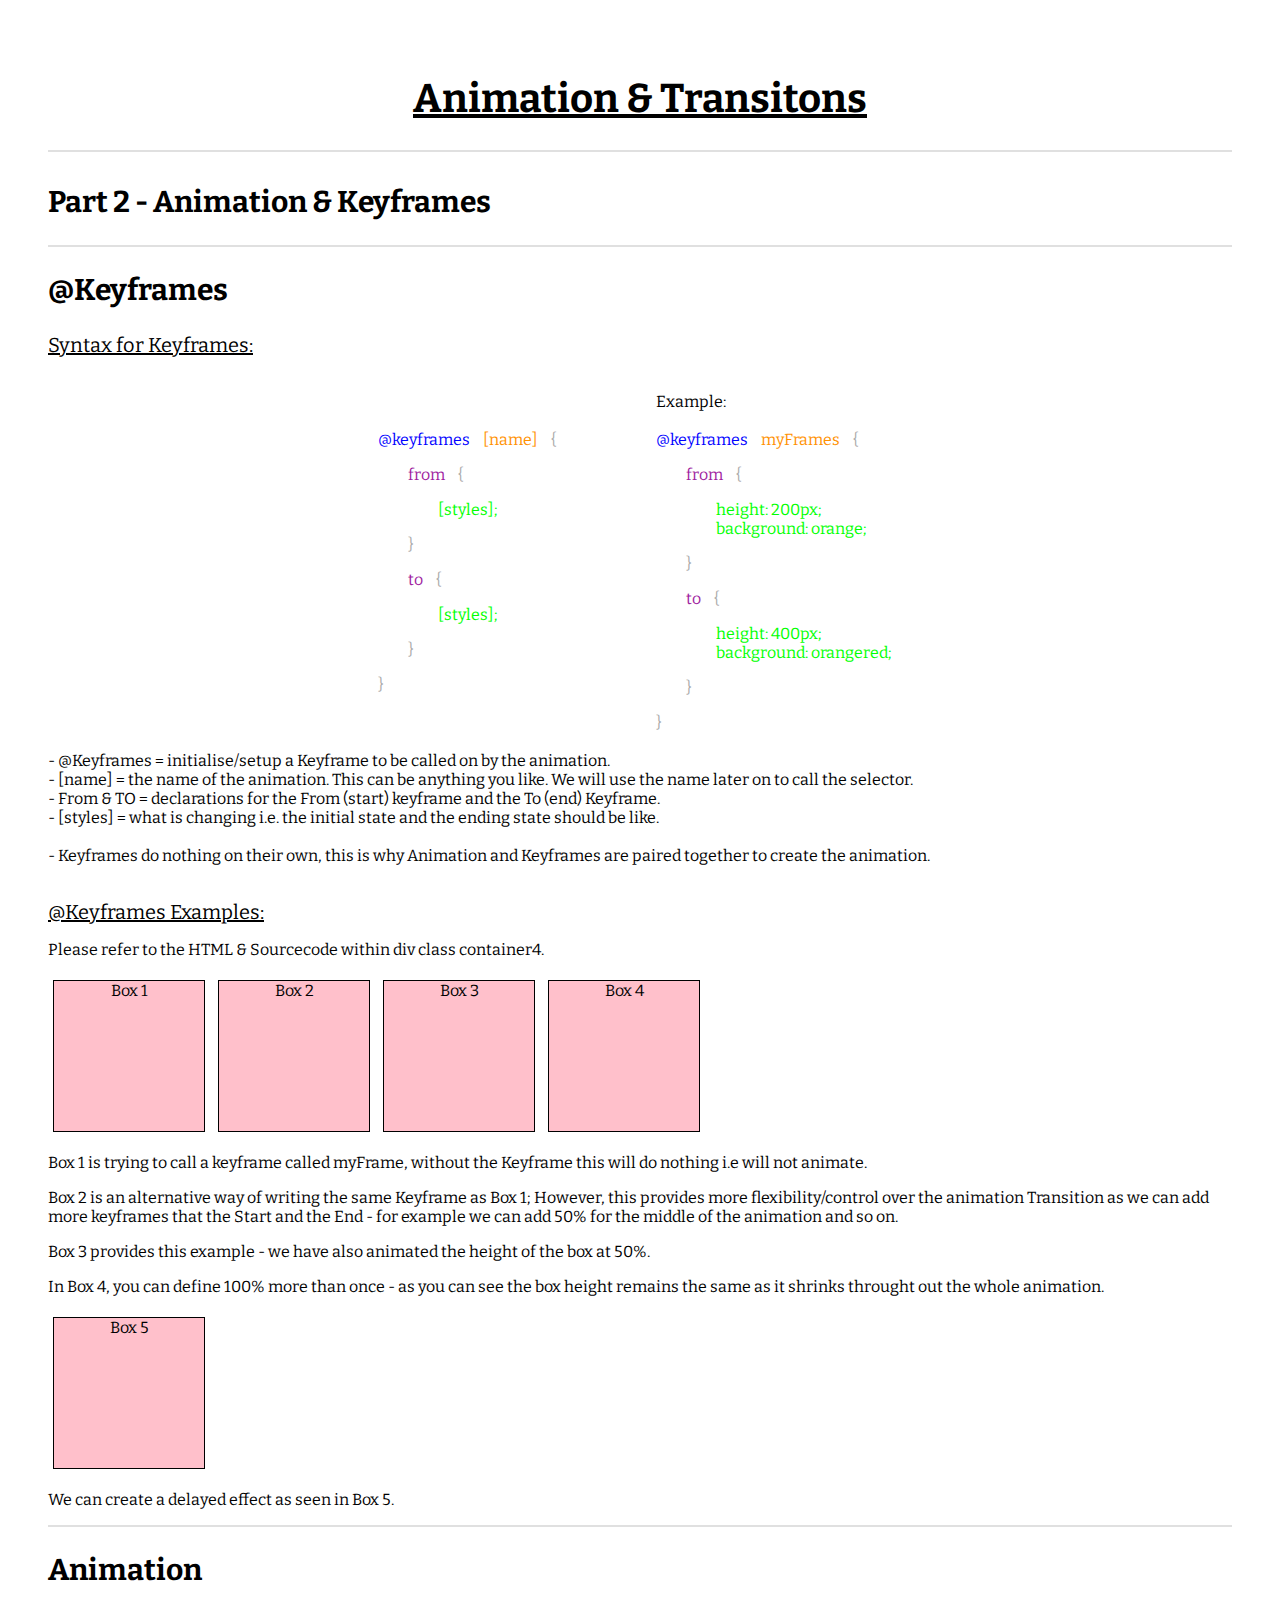
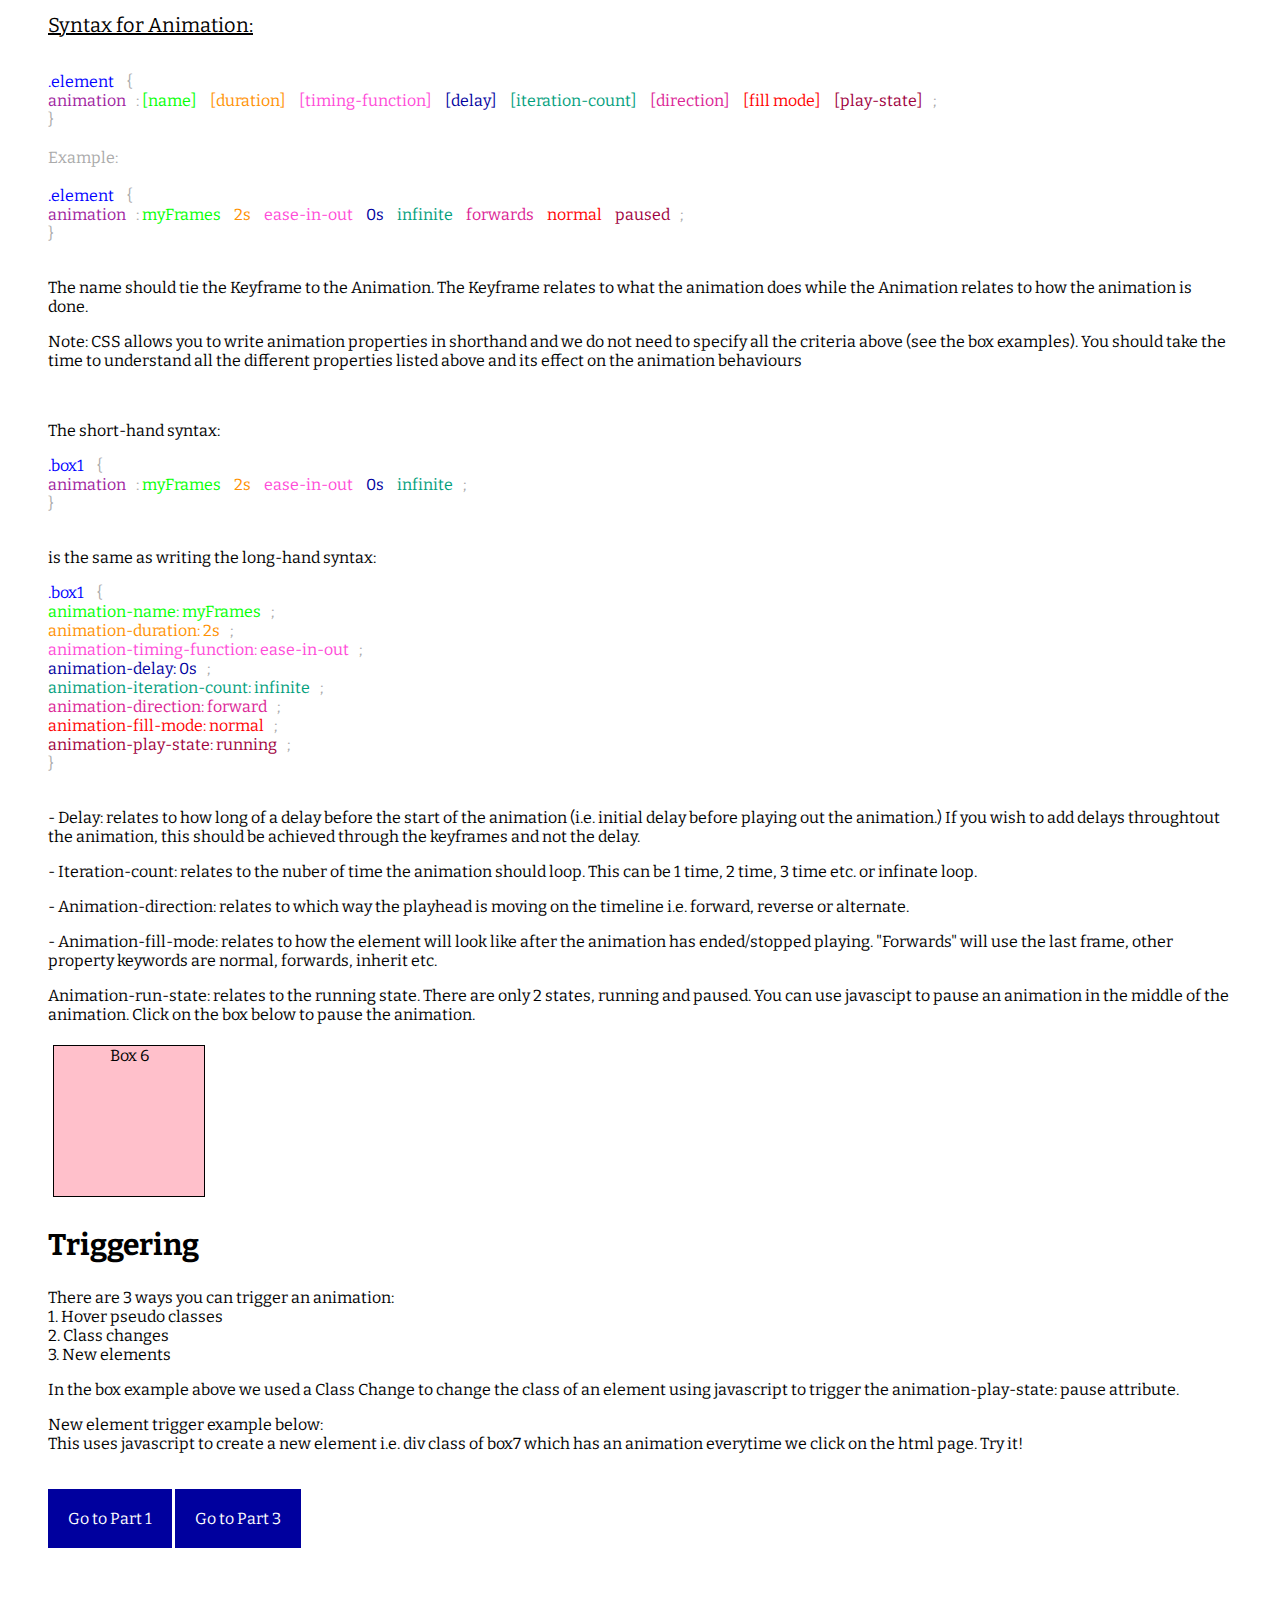
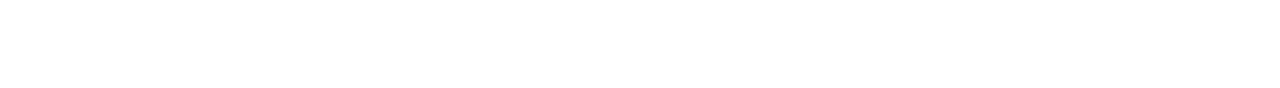
<file: CSS Animations and Keyframes/index.html>
<!DOCTYPE html>
<html lang="en">
    <head>
        <meta charset="UTF-8">
        <meta name="viewport" content="width=device-width, initial-scale=1.0">
        <meta http-equiv="X-UA-Compatible" content="ie=edge">
        <title>CSS Animation & Transitions - Part 2</title>
        <link href="https://fonts.googleapis.com/css?family=Bitter:400,400i,700" rel="stylesheet">
        <link rel="stylesheet" href="styles.css">

        <script src="jquery-3.3.1.min.js"></script>
        <script type="text/javascript">
            $(document).ready(function(){
                $(".box6").click(function(){
                    $(".box6").toggleClass("is-paused")
                })
            })
        </script>
        <script type="text/javascript">
            $('html').on("click", function(){
                $(this).find(".container5").append('<div class="box7">')
            })
        </script>
    </head>

    <body>
        <div class="container1">
            <div class="header">
                <h1><u>Animation & Transitons</u></h1>
                <hr>
            </div>
            <div class="Title">
                <h2>Part 2 - Animation & Keyframes</h2>
                <hr>
                <h2>@Keyframes</h2>
                <p><u>Syntax for Keyframes:</u></p> <br>
            </div>
        </div>

        <div class="container2">
            <div class="content1">
                <div class="syntax-colour">
                <br><br>
                    <span id="col-text1">@keyframes</span> <span id=col-text4>[name]</span> {</p>
                    <span id="col-text2" style="padding-left: 30px;">from</span> {</p>
                    <span id="col-text3" style="padding-left: 60px;">[styles];</span>
                    <p style="padding-left: 30px;">}</p>
                    <span id="col-text2" style="padding-left: 30px;">to</span> {</p>
                    <span id="col-text3" style="padding-left: 60px;">[styles];</span>
                    <p style="padding-left: 30px;">}</p>
                    } <br><br>
                </div>
            </div>
            <div class="content2">
                Example: <br><br>
                <div class="syntax-colour">
                    <span id="col-text1">@keyframes</span> <span id=col-text4>myFrames</span> {</p>
                    <span id="col-text2" style="padding-left: 30px;">from</span> {</p>
                    <span id="col-text3" style="padding-left: 60px;">height: 200px;</span> <br>
                    <span id="col-text3" style="padding-left: 60px;">background: orange;</span>
                    <p style="padding-left: 30px;">}</p>
                    <span id="col-text2" style="padding-left: 30px;">to</span> {</p>
                    <span id="col-text3" style="padding-left: 60px;">height: 400px;</span> <br>
                    <span id="col-text3" style="padding-left: 60px;">background: orangered;</span>
                    <p style="padding-left: 30px;">}</p>
                    } <br><br>
                </div>
            </div>
        </div>

        <div class="container3">
            <div class="content3">
                - @Keyframes = initialise/setup a Keyframe to be called on by the animation. <br>
                - [name] = the name of the animation. This can be anything you like. We will use the name later on to call the selector. <br>
                - From & TO = declarations for the From (start) keyframe and the To (end) Keyframe. <br>
                - [styles] = what is changing i.e. the initial state and the ending state should be like. <br><br>

                - Keyframes do nothing on their own, this is why Animation and Keyframes are paired together to create the animation. <br><br>
            </div>
        </div>

        <div class="container4">
            <p><u>@Keyframes Examples:</u></p>
            <p>Please refer to the HTML & Sourcecode within div class container4.</p>
            <div class="box1">Box 1</div>
            <div class="box2">Box 2</div>
            <div class="box3">Box 3</div>
            <div class="box4">Box 4</div>
            <p>Box 1 is trying to call a keyframe called myFrame, without the Keyframe this will do nothing i.e will not animate.</p>
            <p>Box 2 is an alternative way of writing the same Keyframe as Box 1; However, this provides more flexibility/control over the animation Transition as we can add more keyframes that the Start and the End - for example we can add 50% for the middle of the animation and so on.</p>
            <p>Box 3 provides this example - we have also animated the height of the box at 50%.</p>
            <p>In Box 4, you can define 100% more than once - as you can see the box height remains the same as it shrinks throught out the whole animation.</p>
            <div class="box5">Box 5</div>
            <p>We can create a delayed effect as seen in Box 5.</p>
            <hr>
        </div>

        <div class="container5">
            <h2>Animation</h2>
            <p><u>Syntax for Animation:</u></p> <br>

                <div class="syntax-colour">
                    <div class="syntax-colour">
                        <span id=col-text1>.element</span> { <br>
                        <span id=col-text2>animation</span>: <span id=col-text3>[name]</span> <span id=col-text4>[duration]</span> <span id=col-text5>[timing-function]</span> <span id=col-text6>[delay]</span> <span id=col-text7>[iteration-count]</span> <span id=col-text8>[direction]</span> <span id=col-text9>[fill mode]</span> <span id=col-text10>[play-state]</span>; <br>
                        } <br><br>
                    </div>
                </div>
                <div class="syntax-colour">
                    Example: <br><br>
                    <div class="syntax-colour">
                        <span id=col-text1>.element</span> { <br>
                        <span id=col-text2>animation</span>: <span id=col-text3>myFrames</span> <span id=col-text4>2s</span> <span id=col-text5>ease-in-out</span> <span id=col-text6>0s</span> <span id=col-text7>infinite</span> <span id=col-text8>forwards</span> <span id=col-text9>normal</span> <span id=col-text10>paused</span>; <br>
                        } <br><br>
                    </div>
                </div>

                <p>The name should tie the Keyframe to the Animation. The Keyframe relates to what the animation does while the Animation relates to how the animation is done.</p>
                <p>Note: CSS allows you to write animation properties in shorthand and we do not need to specify all the criteria above (see the box examples). You should take the time to understand all the different properties listed above and its effect on the animation behaviours</p> <br>
                <p>The short-hand syntax:</p>
                <div class="syntax-colour">
                    <span id=col-text1>.box1</span> { <br>
                    <span id=col-text2>animation</span>: <span id=col-text3>myFrames</span> <span id=col-text4>2s</span> <span id=col-text5>ease-in-out</span> <span id=col-text6>0s</span> <span id=col-text7>infinite</span>; <br>
                    } <br><br>
                </div>
                <p>is the same as writing the long-hand syntax:</p>
                <div class="syntax-colour">
                    <span id=col-text1>.box1</span> { <br>
                    <span id=col-text3>animation-name: myFrames</span>; <br> <span id=col-text4>animation-duration: 2s</span>; <br> <span id=col-text5>animation-timing-function: ease-in-out</span>; <br> <span id=col-text6>animation-delay: 0s</span>; <br> <span id=col-text7>animation-iteration-count: infinite</span>; <br> <span id=col-text8>animation-direction: forward</span>; <br> <span id=col-text9>animation-fill-mode: normal</span>; <br> <span id=col-text10>animation-play-state: running</span>; <br>
                    } <br><br>
                </div>

                <p>- Delay: relates to how long of a delay before the start of the animation (i.e. initial delay before playing out the animation.) If you wish to add delays throughtout the animation, this should be achieved through the keyframes and not the delay.</p>
                <p>- Iteration-count: relates to the nuber of time the animation should loop. This can be 1 time, 2 time, 3 time etc. or infinate loop.</p>
                <p>- Animation-direction: relates to which way the playhead is moving on the timeline i.e. forward, reverse or alternate.</p>
                <p>- Animation-fill-mode: relates to how the element will look like after the animation has ended/stopped playing. "Forwards" will use the last frame, other property keywords are normal, forwards, inherit etc.</p>
                <p>Animation-run-state: relates to the running state. There are only 2 states, running and paused. You can use javascipt to pause an animation in the middle of the animation. Click on the box below to pause the animation.</p>

                <div class="box6">Box 6</div>

                <h2>Triggering</h2>
                <p>There are 3 ways you can trigger an animation: <br>
                1. Hover pseudo classes <br>
                2. Class changes <br>
                3. New elements <br>
                </p>

                <p>In the box example above we used a Class Change to change the class of an element using javascript to trigger the animation-play-state: pause attribute.</p>

                <p class="newElementTrigger">New element trigger example below: <br>
                This uses javascript to create a new element i.e. div class of box7 which has an animation everytime we click on the html page. Try it!</p>
        </div>

        <a href="../CSS Transitions" class="button">Go to Part 1</a>
        <a href="../Using Animation in UX" class="button">Go to Part 3</a>
    </body>
</html>
</file>
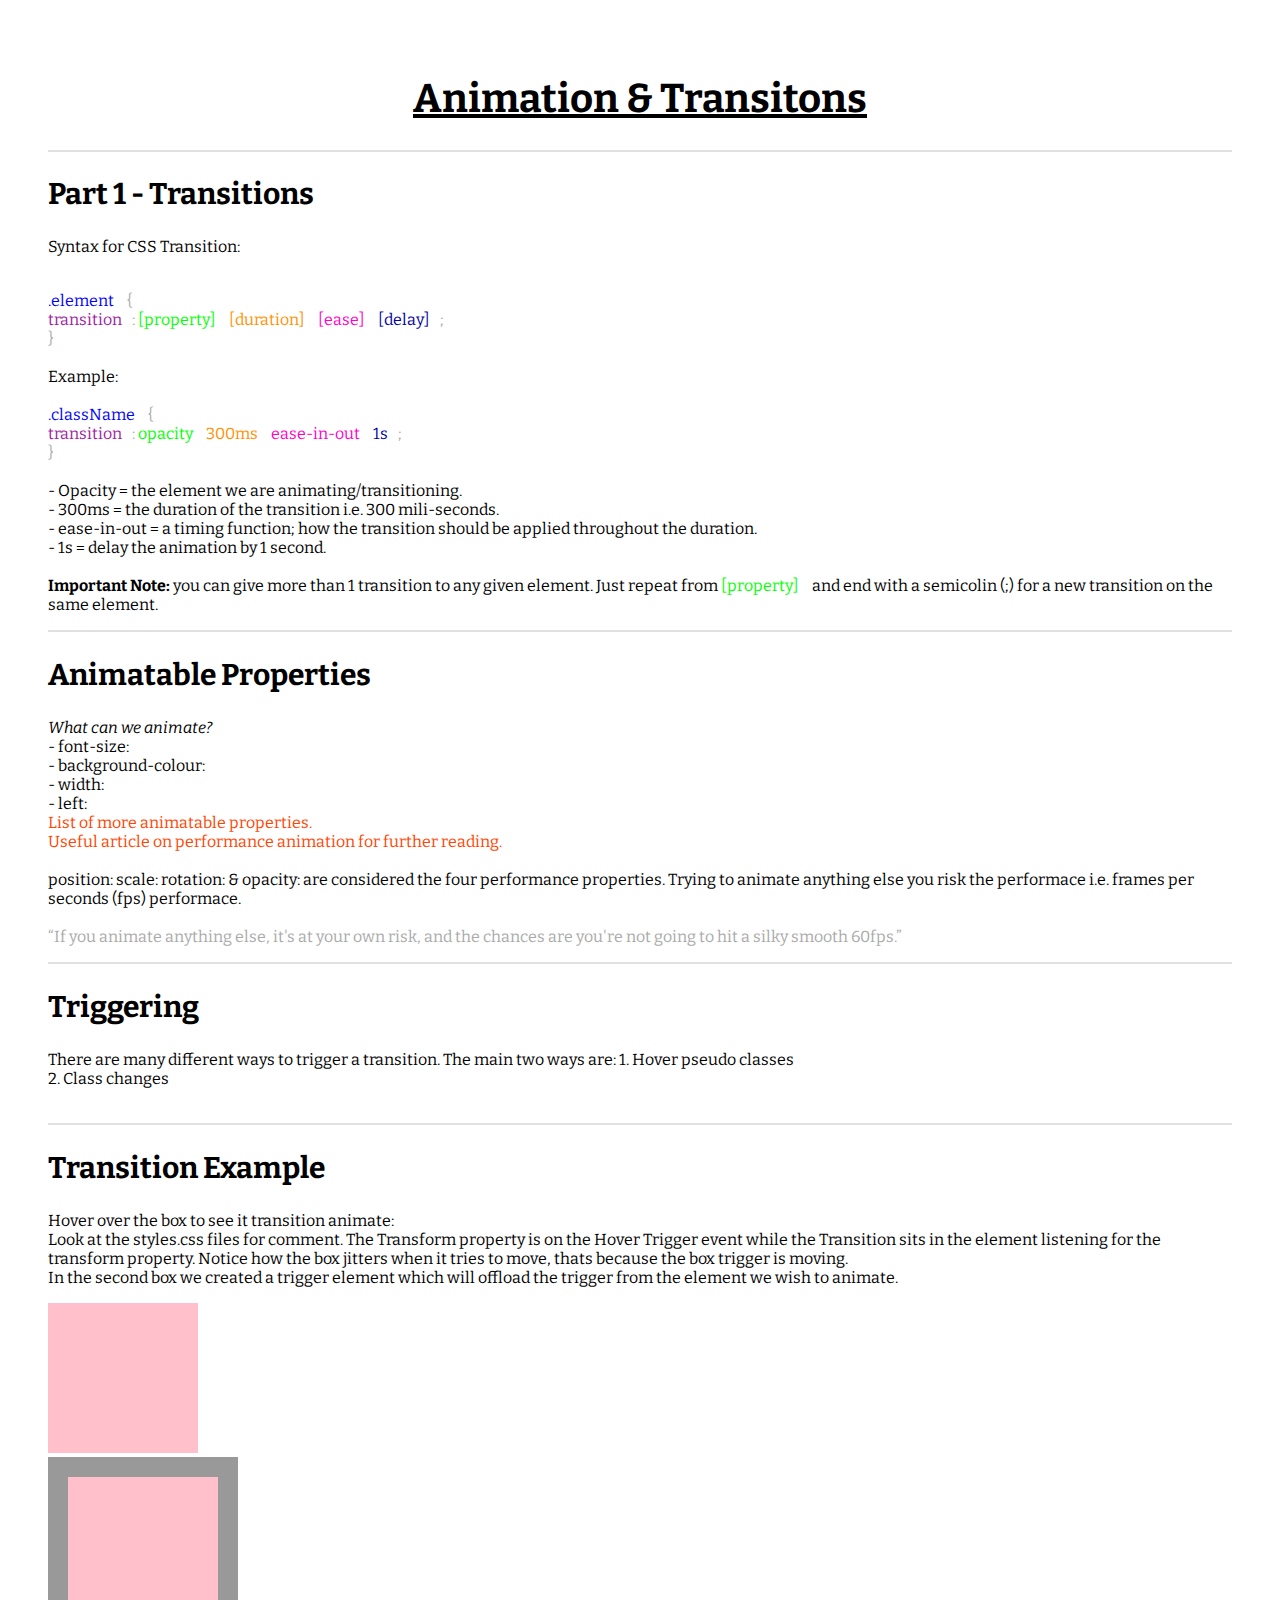
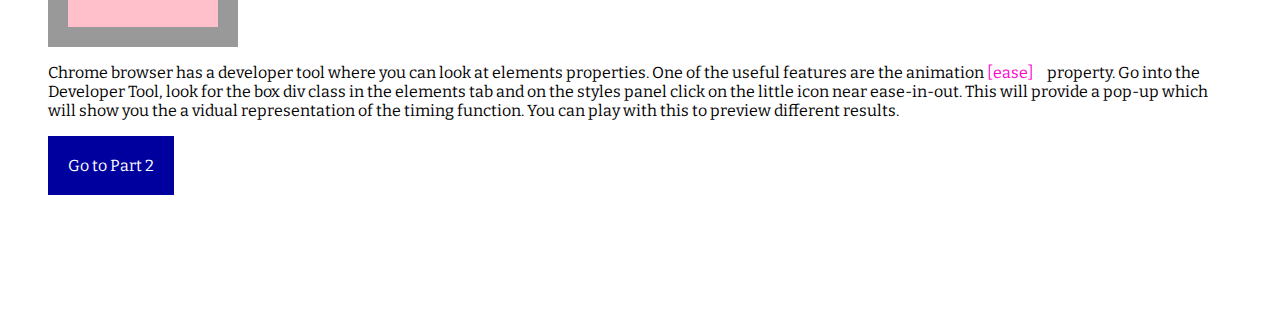
<file: CSS Transitions/index.html>
<!DOCTYPE html>
<html lang="en">
    <head>
        <meta charset="UTF-8">
        <meta name="viewport" content="width=device-width, initial-scale=1.0">
        <meta http-equiv="X-UA-Compatible" content="ie=edge">
        <title>CSS Animation & Transitions - Part 1</title>
        <link href="https://fonts.googleapis.com/css?family=Bitter:400,400i,700" rel="stylesheet">
        <link rel="stylesheet" href="styles.css">
    </head>

    <body>
        <h1><u>Animation & Transitons</u></h1>
        <hr>
        <h2>Part 1 - Transitions</h2>
        <p>Syntax for CSS Transition: <br><br>
            <div class="syntax-colour">
            <span id=col-text1>.element</span> { <br>
                <span id=col-text2>transition</span>: <span id=col-text3>[property]</span> <span id=col-text4>[duration]</span> <span id=col-text5>[ease]</span> <span id=col-text6>[delay]</span>; <br>
            } <br><br>
            </div>

            Example: <br><br>
            <div class="syntax-colour">
                <span id=col-text1>.className</span> { <br>
                    <span id=col-text2>transition</span>: <span id=col-text3>opacity</span> <span id=col-text4>300ms</span> <span id=col-text5>ease-in-out</span> <span id=col-text6>1s</span>; <br>
                } <br><br>
                </div>
            - Opacity = the element we are animating/transitioning. <br>
            - 300ms = the duration of the transition i.e. 300 mili-seconds. <br>
            - ease-in-out = a timing function; how the transition should be applied throughout the duration. <br>
            - 1s = delay the animation by 1 second. <br><br>

            <strong>Important Note: </strong> you can give more than 1 transition to any given element. Just repeat from <span id=col-text3>[property]</span> and end with a semicolin (;) for a new transition on the same element.
        </p>
        <hr>

        <h2>Animatable Properties</h2>
        <p>
            <em>What can we animate?</em> <br>
            - font-size: <br>
            - background-colour: <br>
            - width: <br>
            - left: <br>
            <a href="http://oli.jp/2010/css-animatable-properties/">List of more animatable properties.</a><br>
            <a href="https://www.html5rocks.com/en/tutorials/speed/high-performance-animations/">Useful article on performance animation for further reading.</a> <br><br>

            position: scale: rotation: & opacity: are considered the four performance properties. Trying to animate anything else you risk the performace i.e. frames per seconds (fps) performace.<br><br>
            <q>If you animate anything else, it's at your own risk, and the chances are you're not going to hit a silky smooth 60fps.</q>
        </p>
        <hr>

        <h2>Triggering</h2>
        <p>
            There are many different ways to trigger a transition. The main two ways are:
            1. Hover pseudo classes <br>
            2. Class changes <br><br>
        </p>
        <hr>

        <h2>Transition Example</h2>
        <p>Hover over the box to see it transition animate: <br>
            Look at the styles.css files for comment. The Transform property is on the Hover Trigger event while the Transition sits in the element listening for the transform property. Notice how the box jitters when it tries to move, thats because the box trigger is moving. <br>
            
            In the second box we created a trigger element which will offload the trigger from the element we wish to animate.
        </p>
        <div class="box"></div>

        <div class="trigger">
            <div class="box2"></div>
        </div>

        <p>Chrome browser has a developer tool where you can look at elements properties. One of the useful features are the animation <span id=col-text5>[ease]</span> property. Go into the Developer Tool, look for the box div class in the elements tab and on the styles panel click on the little icon near ease-in-out. This will provide a pop-up which will show you the a vidual representation of the timing function. You can play with this to preview different results.
        </p>

        <a href="../CSS Animations and Keyframes/index.html" class="button">Go to Part 2</a>

    </body>
</html>
</file>
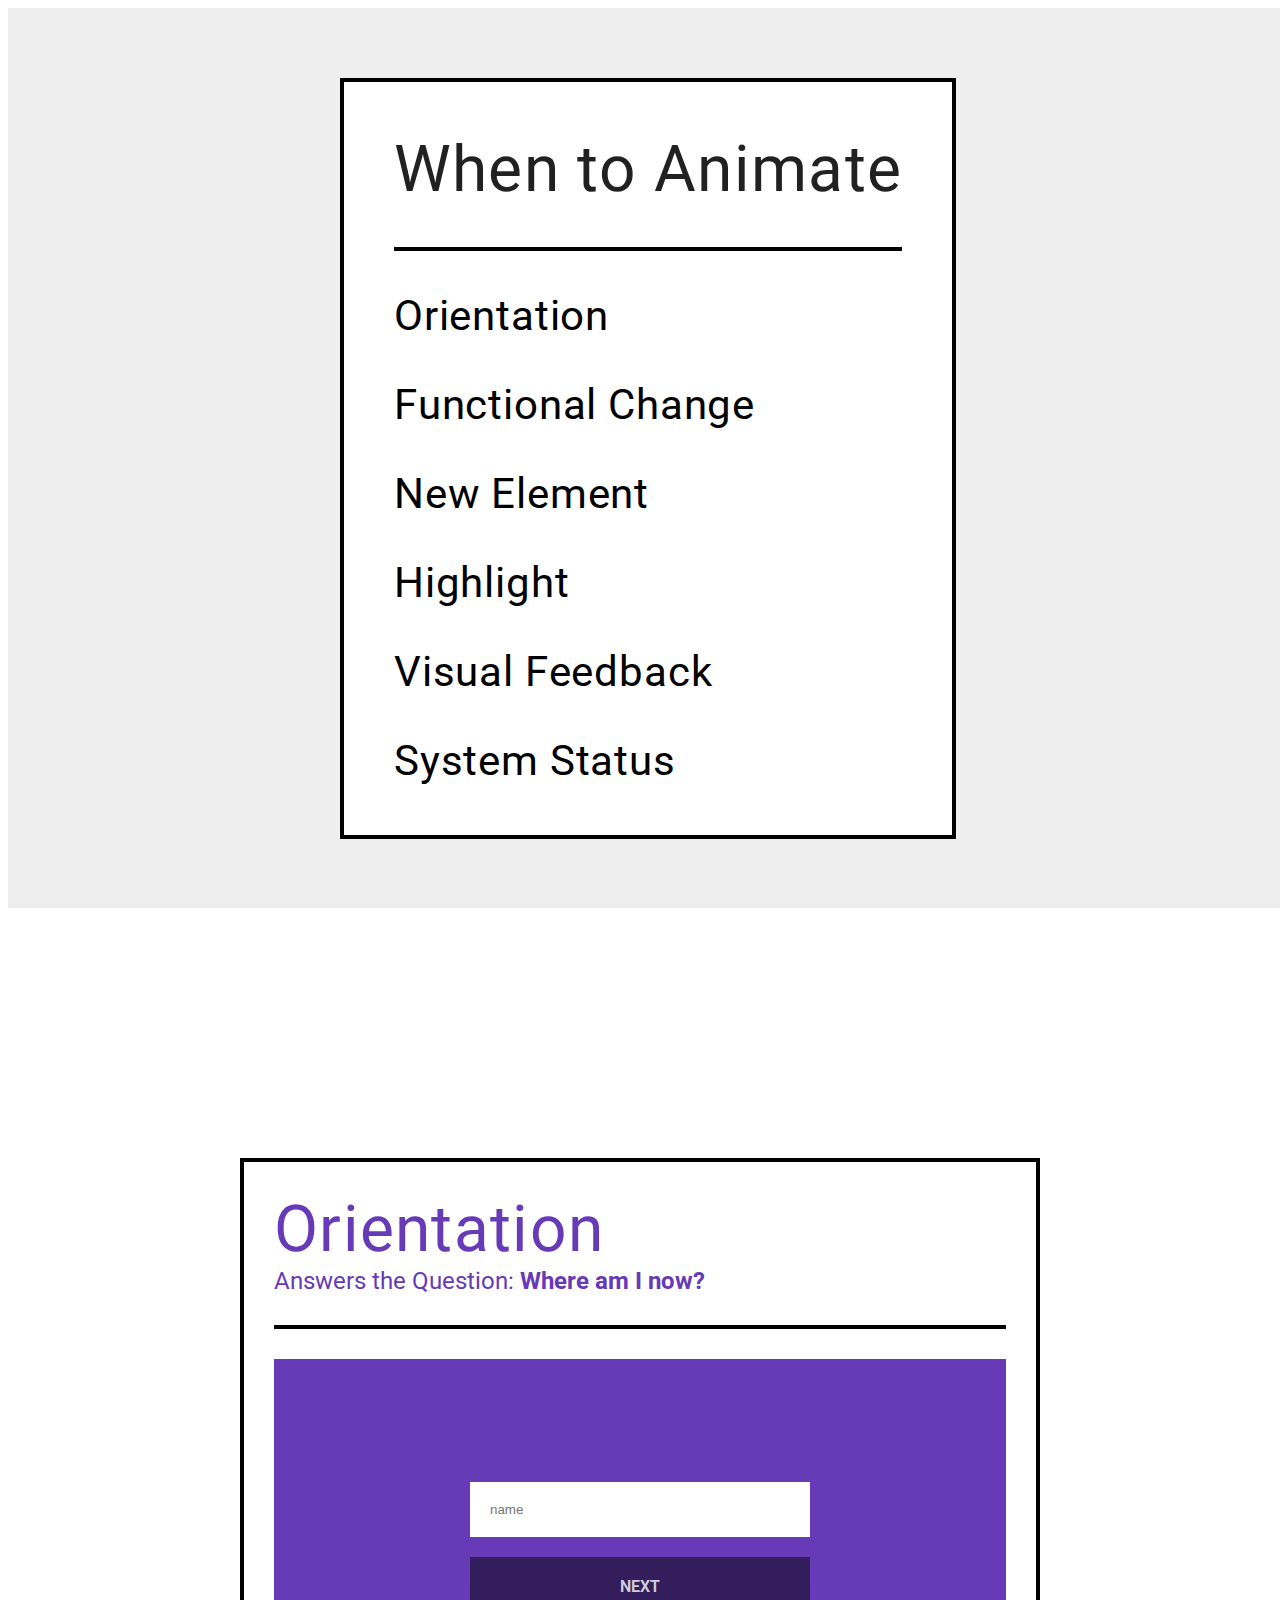
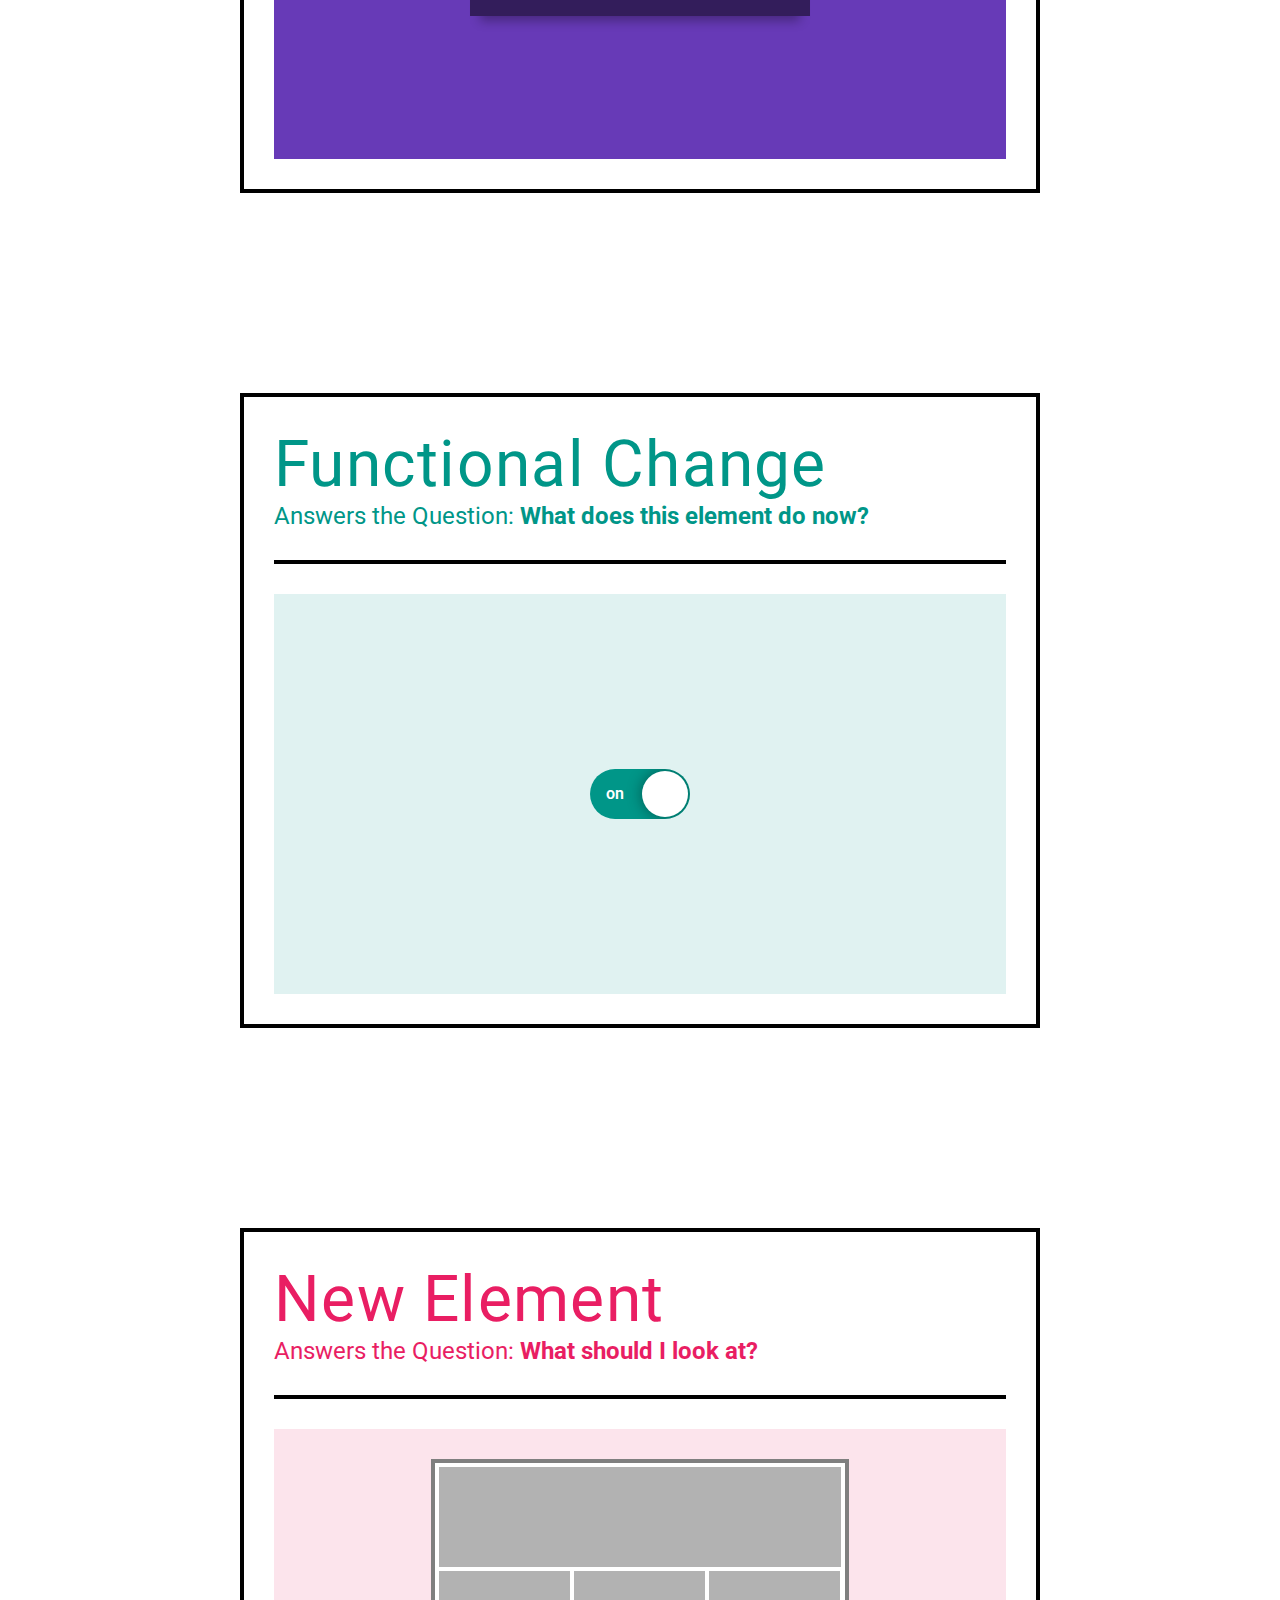
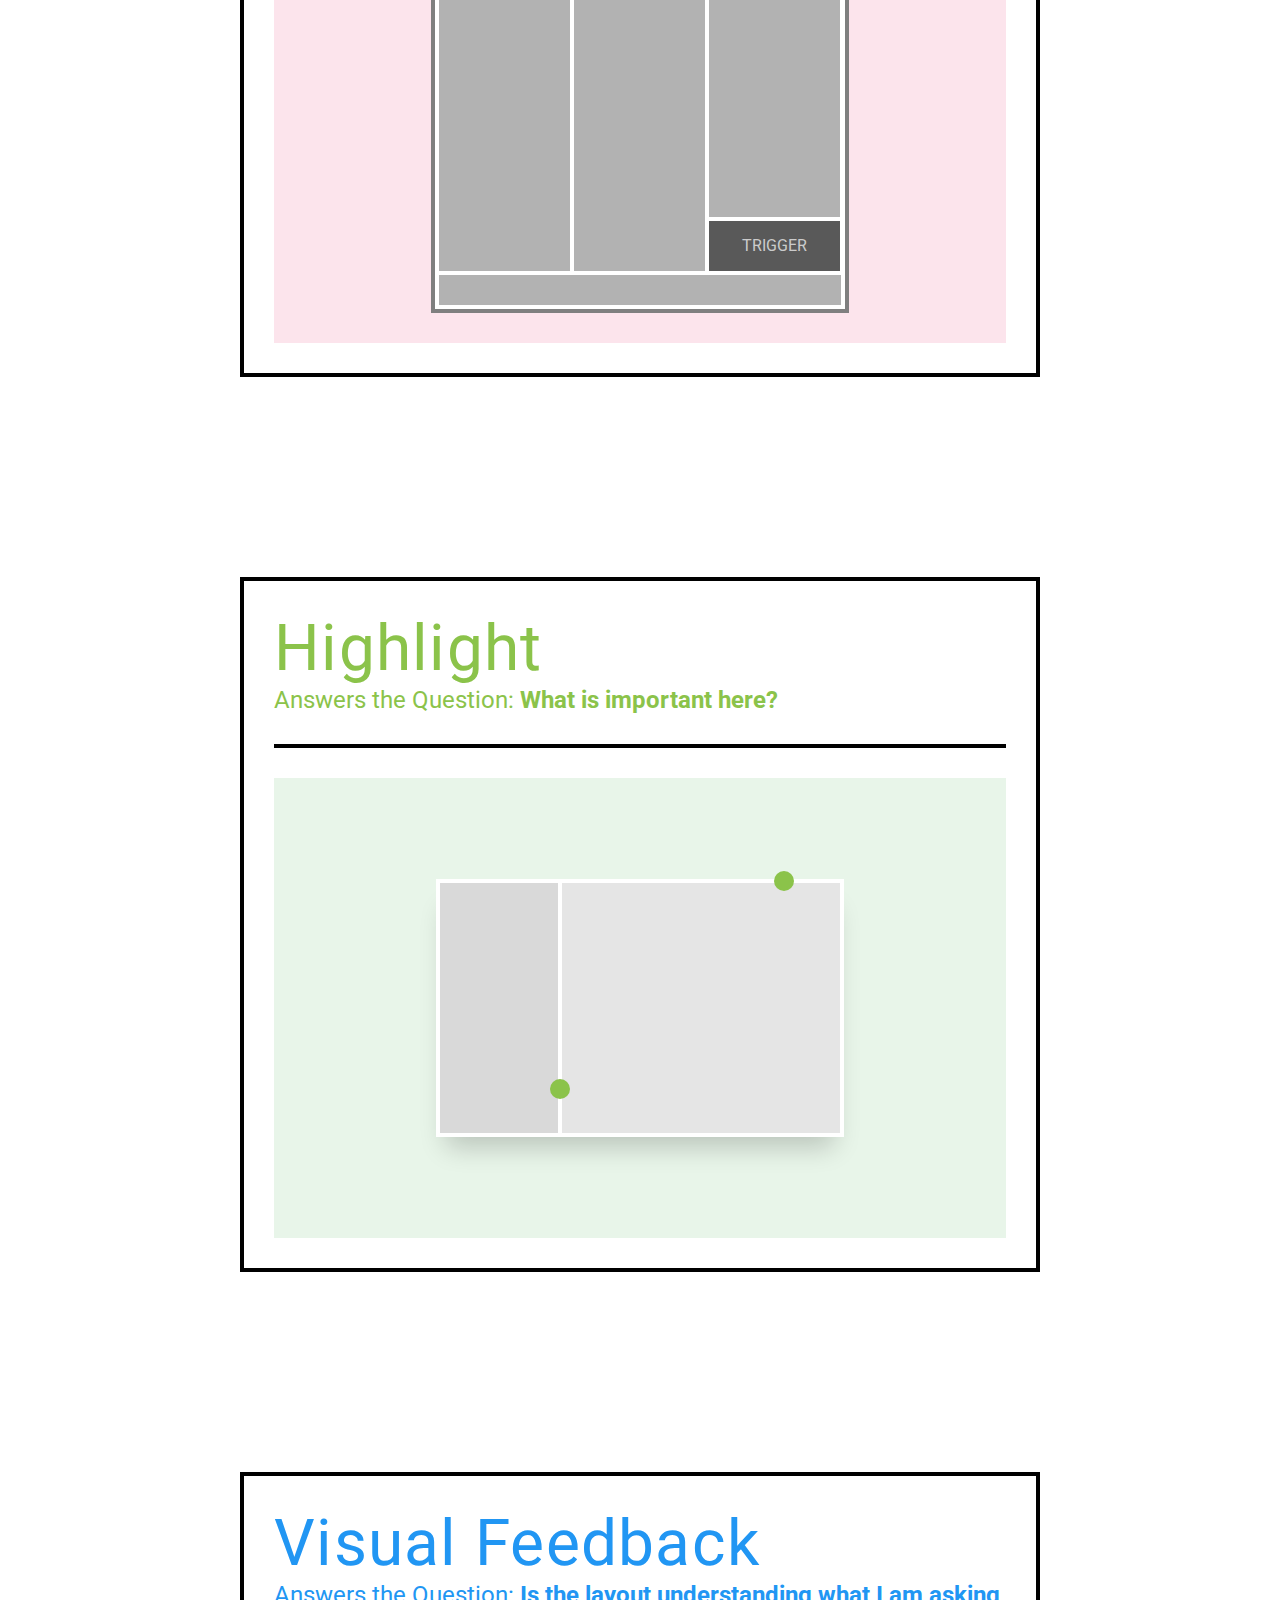
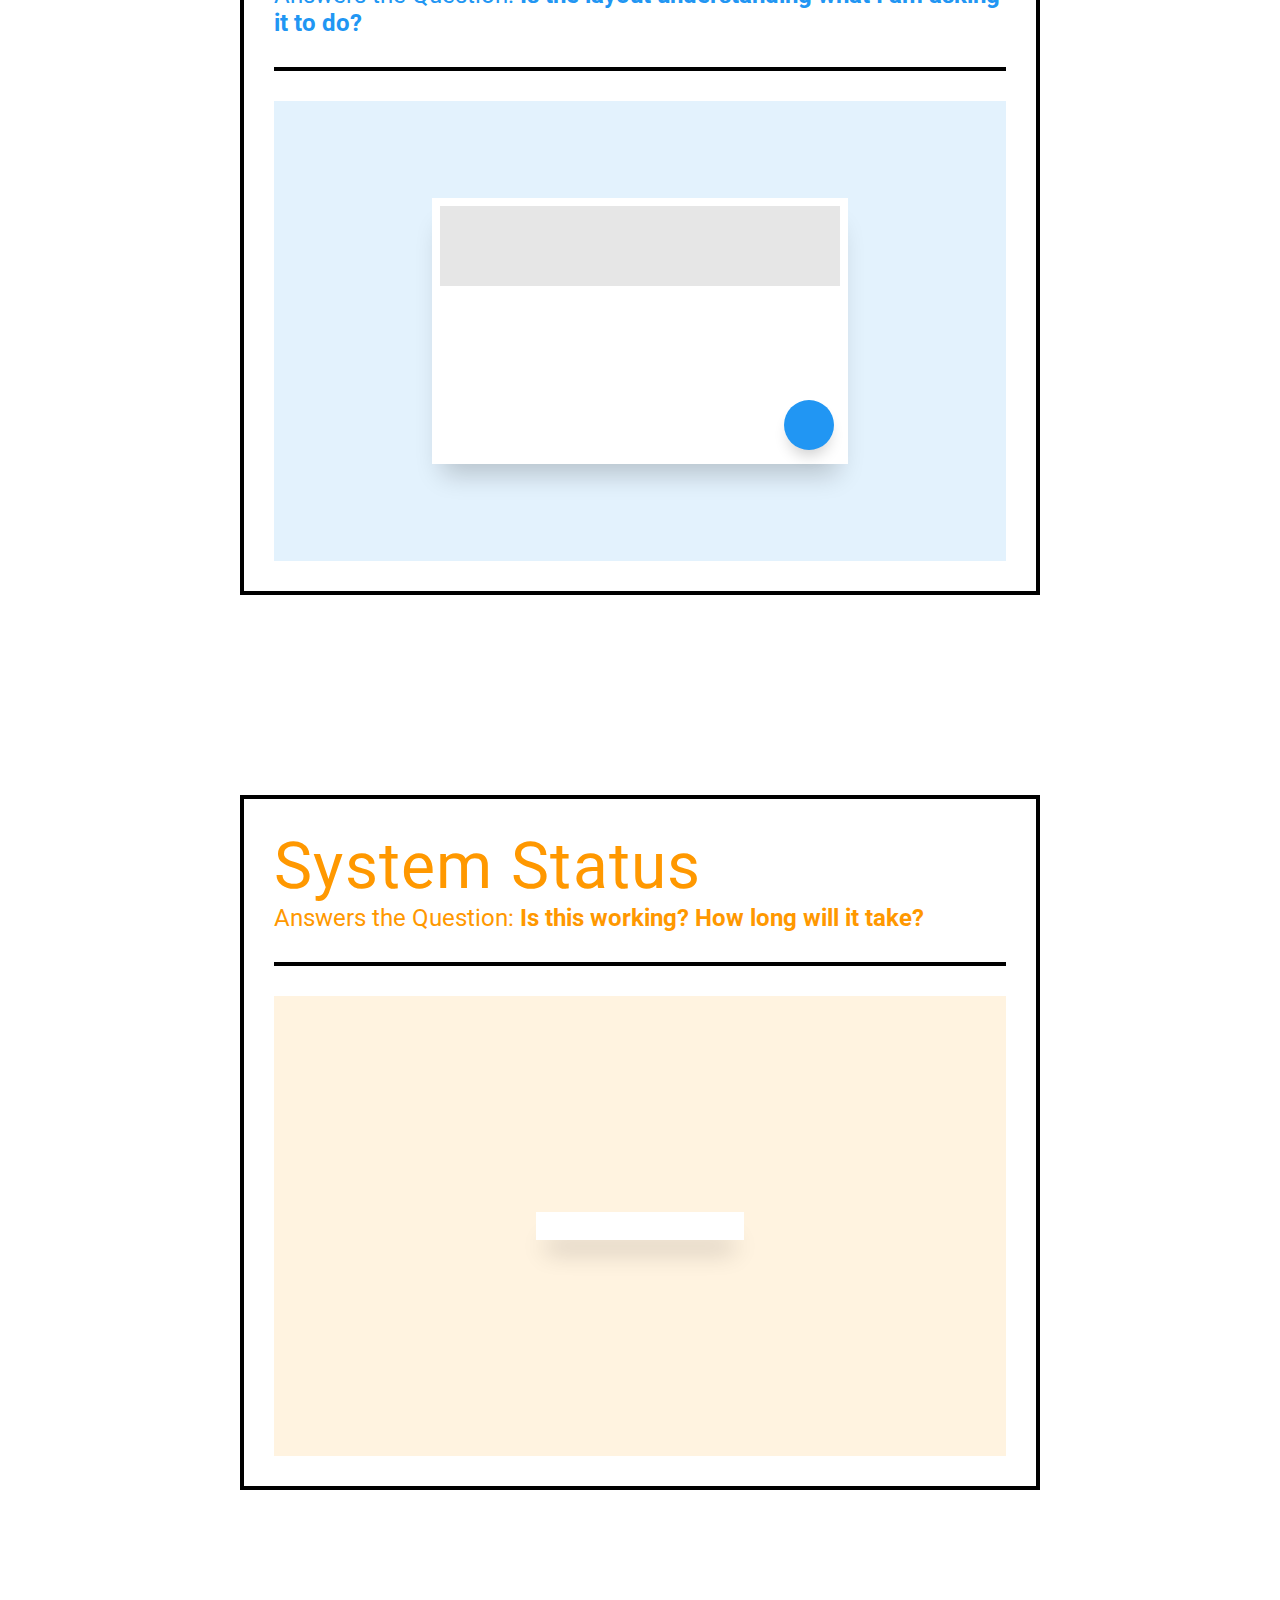
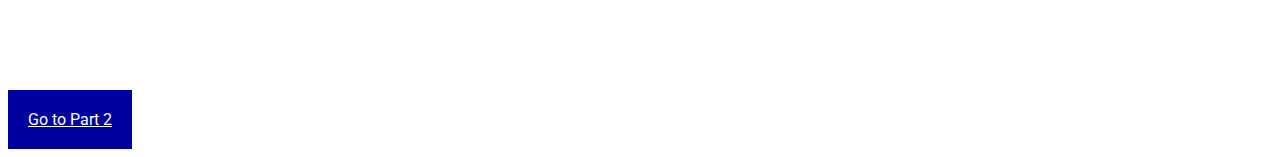
<file: Using Animation in UX/index.html>
<!DOCTYPE html>
<html lang="en">
    <head>
        <meta charset="UTF-8">
        <meta name="viewport" content="width=device-width, initial-scale=1.0">
        <meta http-equiv="X-UA-Compatible" content="ie=edge">
        <title>Using Animation in User Experience (UX)</title>
        <link rel="stylesheet" href="styles.css">
        <link href='https://fonts.googleapis.com/css?family=Roboto:400,700' rel='stylesheet' type='text/css'>
        <script src="jquery-3.3.1.min.js"></script>
    </head>

    <body>
        <div class="intro">
            <div class="titles">
                <div class="headline">When to Animate</div>
                <hr/><a class="title t1" href="#orientation">Orientation</a><a class="title t2" href="#functional-change">Functional Change</a><a class="title t3" href="#new-element">New Element</a><a class="title t4" href="#highlight">Highlight</a><a class="title t5" href="#visual-feedback">Visual Feedback</a><a class="title t6" href="#system-status">System Status</a>
            </div>
        </div>
        
        <div class="slides">
            <div class="slide slide1"><a name="orientation"></a>
                <div class="blurb">
                    <div class="title">Orientation</div>
                    <div class="sub">Answers the Question: <strong>Where am I now?</strong></div>
                </div>
                <div class="example example-1 no-padding">
                    <div class="belt">
                        <div class="state state-1">
                            <input placeholder="name"/>
                            <div class="button">next</div>
                        </div>
                        <div class="state state-2">
                            <div class="button">back</div>
                        </div>
                    </div>
                </div>
            </div>
            
            <div class="slide slide2"><a name="functional-change"></a>
                <div class="blurb">
                    <div class="title">Functional Change</div>
                    <div class="sub">Answers the Question: <strong>What does this element do now?</strong></div>
                </div>
                <div class="example example-2 no-padding">
                    <div class="switch is-transitioned">
                        <div class="on">on</div>
                        <div class="off">off</div>
                        <div class="handle"></div>
                    </div>
                </div>
            </div>
            
            <div class="slide slide3"><a name="new-element"></a>
                <div class="blurb">
                    <div class="title">New Element</div>
                    <div class="sub">Answers the Question: <strong>What should I look at?</strong></div>
                </div>
                <div class="example example-3">
                    <div class="layout">
                        <div class="header"></div>
                        <div class="alert"></div>
                        <div class="col col-1"></div>
                        <div class="col col-2"></div>
                        <div class="col col-3">
                            <div class="btn">trigger</div>
                        </div>
                        <div class="footer"></div>
                    </div>
                </div>
            </div>
            
            <div class="slide slide4"><a name="highlight"></a>
                <div class="blurb">
                    <div class="title">Highlight</div>
                    <div class="sub">Answers the Question: <strong>What is important here?</strong></div>
                </div>
                <div class="example example-4">
                    <div class="ui">
                        <div class="highlight1"></div>
                        <div class="highlight2"></div>
                        <div class="col col-1"></div>
                        <div class="col col-2"></div>
                    </div>
                </div>
            </div>
            
            <div class="slide slide5"><a name="visual-feedback"></a>
                <div class="blurb">
                    <div class="title">Visual Feedback</div>
                    <div class="sub">Answers the Question: <strong> Is the layout understanding what I am asking it to do?</strong></div>
                </div>
                <div class="example example-5">
                    <div class="email">
                        <div class="masthead"></div>
                        <div class="send"></div>
                    </div>
                </div>
            </div>
            
            <div class="slide slide6"><a name="system-status"></a>
                <div class="blurb">
                    <div class="title">System Status</div>
                    <div class="sub">Answers the Question: <strong>Is this working? How long will it take?</strong></div>
                </div>
                <div class="example example-6">
                    <div class="progress-bar">
                        <div class="progress"></div>
                    </div>
                </div>
            </div>
        </div>

        <a href="../CSS Animations and Keyframes" class="button">Go to Part 2</a>

        <script type="text/javascript">
            $(".example-1 .button").click(function() {
                $(this)
                .parents(".example-1")
                .toggleClass("is-transitioned");
            });

            $(".example-2 .switch").click(function() {
                $(this).toggleClass("is-transitioned");
            });

            $(".example-3 .btn").click(function() {
                $(this)
                .parents(".layout")
                .find(".alert")
                .toggleClass("is-open");
            });

            $(".example-5 .send").click(function() {
                $(this)
                .parents(".email")
                .addClass("is-sent");
                setTimeout(function() {
                    $(".email").removeClass("is-sent");
                }, 1800);
            });
        </script>
    </body>
</html>
</file>
<file: CSS Animations and Keyframes/styles.css>
/* Minified - Ignore - HTML Format/Colouring */
body{padding: 40px; margin-bottom: 100px; font-family: 'Bitter', serif;}

h1{text-align: center; font-weight: 700; font-size: 40px;}
h2{font-weight: 700; font-size: 30px}
a{text-decoration: none; color: orangered;}
a.button{display: inline-block; border: 20px solid #00009e; background: #00009e; color: white;}
q{color: #aaaaaa;}
p u{font-size:20px;}
hr{border: 0.5px solid #e0e0e0}
/* First Paragraph Syntax colouring */
.syntax-colour{color: #aaaaaa;}
#col-text1{padding-right: 10px; color: blue;} #col-text2{padding-right: 10px; color: #a01da0;} #col-text3{padding-right: 10px; color: #00ff00;} #col-text4{padding-right: 10px; color: #ff9100;} #col-text5{padding-right: 10px; color: #ff4ad8;} #col-text6{padding-right: 10px; color: #00009e;} #col-text7{padding-right: 10px; color: #009e7c;} #col-text8{padding-right: 10px; color: #db2294;} #col-text9{padding-right: 10px; color: #ff0000;} #col-text10{padding-right: 10px; color: #9e003d;}

.container1, .container2, .container3 .container4 .container5{ display: flex;}
.container1{flex-direction: column;}
.container2{justify-content:space-between; justify-content: center; flex-wrap:wrap; padding: 0 100px;}
.container5{padding-bottom: 20px;}
.header{order:1;} .Title{order: 2;}
.content1{padding: 0 50px; order: 1;} .content2{padding: 0 50px; order: 2;}
.content3{flex: 1; order: 1;}

/*----------------------------------------*/
        /* KeyFrames Examples */
/*----------------------------------------*/

.box1{
    display: inline-block;
    text-align: center;
    background: pink;
    width: 150px;
    height: 150px;
    border: 1px solid black;
    margin: 5px;
    position: relative;
    animation: myFrames 2s ease-in-out 0s infinite; /* animation is caling the keyframe myFrames. Without the keyframe nothing will animate. the animation function determines the timing function of the animation similar to Transitions. */
}

.box2{
    display: inline-block;
    text-align: center;
    background: pink;
    width: 150px;
    height: 150px;
    position: relative;
    border: 1px solid black;
    margin: 5px;
    animation: myFramesAlt 2s ease-in-out 0s infinite;
}

.box3{
    display: inline-block;
    text-align: center;
    background: pink;
    width: 150px;
    height: 150px;
    border: 1px solid black;
    margin: 5px;
    position: relative;
    animation: myFramesAlt2 2s ease-in-out 0s infinite;
}

.box4{
    display: inline-block;
    text-align: center;
    background: pink;
    width: 150px;
    height: 150px;
    border: 1px solid black;
    margin: 5px;
    position: relative;
    animation: myFramesAlt3 2s ease-in-out 0s infinite;
}

.box5{
    display: inline-block;
    text-align: center;
    background: pink;
    width: 150px;
    height: 150px;
    border: 1px solid black;
    margin: 5px;
    position: relative;
    animation: myFramesAlt4 2s ease-in-out 0s infinite;
}

/* We have created the keyframe called myFrames which provides the transition properties for the animation. In our case we are increasing the width of the box starting at 150px and ending at 250px. */
@keyframes myFrames {
    from{
        width: 150px;
    }
    to{
        width: 250px;
        background: orangered;
    }
}

/* An Alternate way of writting the above keyframes. */
@keyframes myFramesAlt {
    0%{
        width: 150px;
    }
    100%{
        width: 250px;
        background: orangered;
    }
}

/* Adding more keyframes than the start and end using the alternative method. */
@keyframes myFramesAlt2 {
    0%{
        width: 150px;
    }
    50%{
        height: 80px;
    }
    100%{
        width: 250px;
        background: orangered;
    }
}

/* We can define 100% more than once. The height will remain at 80px from 50% to 100%. */
@keyframes myFramesAlt3 {
    0%{
        width: 150px;
    }
    50%, 100%{
        height: 80px;
    }
    100%{
        width: 250px;
        background: orangered;
    }
}

/* We can create a pause in the animation as seen below - between 30% to 70% there are no changes to the transition which causes a delay effect in the animation. */
@keyframes myFramesAlt4 {
    0%{
        width: 150px;
    }
    30%, 70%{
        width: 210px;
    }
    100%{
        width: 300px;
    }
}

/* This uses javascript - javascript is not covered in this lesson but used as a demonstration of what can be achieved on the animation-running-state. */
.box6{
    display: inline-block;
    text-align: center;
    background: pink;
    width: 150px;
    height: 150px;
    border: 1px solid black;
    margin: 5px;
    position: relative;

    animation-name: myFramesLongHand;
    animation-duration: 2s; 
    animation-timing-function: ease-in-out; 
    animation-delay: 0s; 
    animation-iteration-count: infinite;
    animation-direction: alternate;
    animation-fill-mode: forwards;
    /* animation-play-state: running; */ /* not needed as play-state by default is running */
}

.box6.is-paused{
    animation-play-state: paused;
}

@keyframes myFramesLongHand {
    from{
        width: 150px;
    }
    to{
        width: 250px;
        background: orangered;
    }
}

.box7{
    display: inline-block;
    text-align: center;
    background: blueviolet;
    width: 150px;
    height: 150px;
    border: 1px solid black;
    margin: 5px;
    position: relative;

    animation-name: myFramesLongHandAlt;
    animation-duration: 300ms; 
    animation-timing-function: ease-in-out; 
    animation-delay: 0s; 
    animation-iteration-count: 1;
    animation-direction: normal;
    animation-fill-mode: forwards;
}

@keyframes myFramesLongHandAlt {
    0%{
        transform: scale(0);
    }
    100%{
        transform: scale(1);
    }
}
</file>
<file: CSS Transitions/styles.css>
/* Minified - Ignore - HTML Format/Colouring */

body{padding: 40px; margin-bottom: 100px; font-family: 'Bitter', serif;}

h1{text-align: center; font-weight: 700; font-size: 40px}
h2{font-weight: 700; font-size: 30px}
a{text-decoration: none; color: orangered;}
a.button{display: inline-block; border: 20px solid #00009e; background: #00009e; color: white;}
q{color: #aaaaaa;}
hr{border: 0.5px solid #e0e0e0}
/* First Paragraph Syntax colouring */
.syntax-colour{color: #aaaaaa;}
#col-text1{padding-right: 10px; color: blue;} #col-text2{padding-right: 10px; color: #a01da0;} #col-text3{padding-right: 10px; color: #00ff00;} #col-text4{padding-right: 10px; color: #ff9100;} #col-text5{padding-right: 10px; color: #ff00c8;} #col-text6{padding-right: 10px; color: #00009e;}

/*----------------------------------------*/

.box{
    display: inline-block;
    background: pink;
    width: 150px;
    height: 150px;
    transition: transform 300ms ease-in-out
    /* transform is the property, 300ms is the duration, ease-in-out is the timing function and we omitted the delay as we do not want a delay on this transition. The transition is always on looking for the transform property. */
}

.box:hover{
    transform: translate(200px, 150px) rotate(20deg); 
    /* moving the box 200px to the right and 150px to the bottom and rotating the box by 20 degress. */

    /* Hover is the Trigger for the tranform property. You put the destination of the style on the Trigger Event and the transition is always on the element that is looking for the change in the property. */
}

.trigger{
    width: 150px;
    height: 150px;
    border: 20px solid #999;
    background: #ddd
}

.box2{
    display: inline-block;
    background: pink;
    width: 150px;
    height: 150px;
    transition: transform 300ms ease-in-out;
    pointer-events: none; /* This property prevents any registering of hovers or clicks on this element. i.e. this is no longer an interactive element and can only be viewed. */
}

.trigger:hover .box2{
    transform: translate(200px, 150px) rotate(20deg); 
    /* We are using the .trigger class as the trigger but applying the transform animation to the child property .box2 - this prevents any jttering in the transition animation. */
}
</file>
<file: Using Animation in UX/styles.css>
body {
    font-family: "Roboto", sans-serif;
    color: rgba(0, 0, 0, 0.87);
    -webkit-font-smoothing: antialiased;
}
body hr {
    border: none;
    border-top: 4px solid black;
    margin-bottom: 40px;
}

a.button {
    display: inline-block; 
    border: 20px solid #00009e; 
    background: #00009e; 
    color: white;
}

.intro {
    height: 100vh;
    width: 100vw;
    background: #eee;
    display: -webkit-box;
    display: -ms-flexbox;
    display: flex;
    -webkit-box-pack: center;
    -ms-flex-pack: center;
    justify-content: center;
    -webkit-box-align: center;
    -ms-flex-align: center;
    align-items: center;
}
.intro .headline {
    font-size: 64px;
    letter-spacing: 0.02em;
    margin-bottom: 40px;
}
.intro .titles {
    max-width: 800px;
    border: 4px solid black;
    padding: 50px;
    background: white;
}
.intro .title {
    font-size: 42px;
    letter-spacing: 0.02em;
    margin-bottom: 40px;
    cursor: default;
    display: block;
    text-decoration: none;
    color: black;
}
.intro .title:last-child {
    margin-bottom: 0px;
}
.intro .title:nth-child(3):hover {
    color: #673AB7;
}
.intro .title:nth-child(4):hover {
    color: #009688;
}
.intro .title:nth-child(5):hover {
    color: #E91E63;
}
.intro .title:nth-child(6):hover {
    color: #8BC34A;
}
.intro .title:nth-child(7):hover {
    color: #2196F3;
}
.intro .title:nth-child(8):hover {
    color: #FF9800;
}

.slides {
    margin: 50px auto;
    max-width: 800px;
    padding-top: 200px;
}

.slide {
    border: 4px solid black;
    padding: 30px;
    margin-bottom: 200px;
}

.blurb {
    border-bottom: 4px solid black;
    padding-bottom: 30px;
    margin-bottom: 30px;
}
.slide:nth-child(1) .blurb {
    color: #673AB7;
}
.slide:nth-child(2) .blurb {
    color: #009688;
}
.slide:nth-child(3) .blurb {
    color: #E91E63;
}
.slide:nth-child(4) .blurb {
    color: #8BC34A;
}
.slide:nth-child(5) .blurb {
    color: #2196F3;
}
.slide:nth-child(6) .blurb {
    color: #FF9800;
}
.blurb .title {
    font-size: 64px;
    letter-spacing: 0.02em;
}
.blurb .sub {
    font-size: 24px;
}

.example {
    background: #eee;
    padding: 30px;
}
.example.no-padding {
    padding: 0px;
}

.example-1 {
    overflow: hidden;
}
.example-1 .belt {
    width: 200%;
    display: -webkit-box;
    display: -ms-flexbox;
    display: flex;
    -webkit-transition: -webkit-transform 1s ease-in-out;
    transition: -webkit-transform 1s ease-in-out;
    transition: transform 1s ease-in-out;
    transition: transform 1s ease-in-out, -webkit-transform 1s ease-in-out;
    -webkit-perspective: 1000px;
    perspective: 1000px;
}
.example-1 .state {
    width: 50%;
    height: 400px;
    display: -webkit-box;
    display: -ms-flexbox;
    display: flex;
    -webkit-box-align: center;
    -ms-flex-align: center;
    align-items: center;
    -webkit-box-pack: center;
    -ms-flex-pack: center;
    justify-content: center;
    -webkit-box-orient: vertical;
    -webkit-box-direction: normal;
    -ms-flex-direction: column;
    flex-direction: column;
}
.example-1 .state-1 {
    background: #673AB7;
    -webkit-transition: -webkit-transform 1s ease-in-out;
    transition: -webkit-transform 1s ease-in-out;
    transition: transform 1s ease-in-out;
    transition: transform 1s ease-in-out, -webkit-transform 1s ease-in-out;
    -webkit-transform-origin: center right;
    transform-origin: center right;
}
.example-1 .state-2 {
    background: #9575CD;
    -webkit-box-shadow: 0px 0px 0px black;
    box-shadow: 0px 0px 0px black;
    z-index: 2;
    -webkit-transition: all 600ms ease-in-out;
    transition: all 600ms ease-in-out;
}
.example-1 .button, .example-1 input {
    width: 300px;
    padding: 20px;
    border: none;
    margin-bottom: 20px;
}
.example-1 .button {
    background: rgba(0, 0, 0, 0.5);
    color: rgba(255, 255, 255, 0.8);
    text-align: center;
    text-transform: uppercase;
    font-weight: 600;
    cursor: pointer;
    -webkit-box-shadow: 0px 15px 10px -10px rgba(0, 0, 0, 0.3);
    box-shadow: 0px 15px 10px -10px rgba(0, 0, 0, 0.3);
    -webkit-transition: all 200ms cubic-bezier(0.25, 0.39, 0.39, 2.01);
    transition: all 200ms cubic-bezier(0.25, 0.39, 0.39, 2.01);
}
.example-1 .button:hover {
    -webkit-transform: scale(1.05);
    transform: scale(1.05);
    -webkit-box-shadow: 0px 25px 15px -15px rgba(0, 0, 0, 0.3);
    box-shadow: 0px 25px 15px -15px rgba(0, 0, 0, 0.3);
}
.example-1 input {
    outline: none;
}

.example-1.is-transitioned .belt {
    -webkit-transform: translateX(-50%);
    transform: translateX(-50%);
}
.example-1.is-transitioned .state-1 {
    -webkit-transform: scale(0.3) rotateY(-90deg);
    transform: scale(0.3) rotateY(-90deg);
}

.example-2 {
    height: 400px;
    display: -webkit-box;
    display: -ms-flexbox;
    display: flex;
    -webkit-box-align: center;
    -ms-flex-align: center;
    align-items: center;
    -webkit-box-pack: center;
    -ms-flex-pack: center;
    justify-content: center;
    background: #E0F2F1;
}
.example-2 .switch {
    display: -webkit-box;
    display: -ms-flexbox;
    display: flex;
    width: 100px;
    text-align: center;
    border-radius: 200px;
    background: #ef5350;
    height: 50px;
    position: relative;
    overflow: hidden;
    -webkit-transition: background ease-in-out 0.5s;
    transition: background ease-in-out 0.5s;
}
.example-2 .switch > div {
    line-height: 50px;
    color: white;
    font-weight: 600;
}
.example-2 .switch.is-transitioned {
    background: #009688;
}
.example-2 .switch.is-transitioned .handle {
    -webkit-transform: translateX(50px);
    transform: translateX(50px);
}
.example-2 .on {
    width: 50%;
}
.example-2 .off {
    width: 50%;
}
.example-2 .handle {
    cursor: pointer;
    width: 46px;
    height: 46px;
    border-radius: 50%;
    position: absolute;
    background: white;
    top: 2px;
    left: 2px;
    -webkit-box-shadow: 0px 0px 15px rgba(0, 0, 0, 0.4);
    box-shadow: 0px 0px 15px rgba(0, 0, 0, 0.4);
    -webkit-transition: -webkit-transform ease-in-out 0.5s;
    transition: -webkit-transform ease-in-out 0.5s;
    transition: transform ease-in-out 0.5s;
    transition: transform ease-in-out 0.5s, -webkit-transform ease-in-out 0.5s;
}

.example-3 {
    background: #FCE4EC;
    text-align: center;
    display: -webkit-box;
    display: -ms-flexbox;
    display: flex;
    -webkit-box-pack: center;
    -ms-flex-pack: center;
    justify-content: center;
    -webkit-box-align: start;
    -ms-flex-align: start;
    align-items: flex-start;
}
.example-3 .layout {
    display: -webkit-box;
    display: -ms-flexbox;
    display: flex;
    width: 402px;
    border: 4px solid rgba(0, 0, 0, 0.5);
    padding: 4px;
    -ms-flex-wrap: wrap;
    flex-wrap: wrap;
    background: white;
}
.example-3 .header {
    background: rgba(0, 0, 0, 0.3);
    height: 100px;
    width: 100%;
    margin-bottom: 4px;
}
.example-3 .alert {
    background: rgba(0, 0, 0, 0.3);
    height: 0px;
    width: 100%;
    background: #E91E63;
    -webkit-transition: height 400ms cubic-bezier(0.25, 0.39, 0.39, 2.01);
    transition: height 400ms cubic-bezier(0.25, 0.39, 0.39, 2.01);
}
.example-3 .alert.is-open {
    height: 100px;
    margin-bottom: 4px;
}
.example-3 .col {
    width: calc(134px - 3px);
    height: 300px;
    background: rgba(0, 0, 0, 0.3);
    margin-right: 4px;
}
.example-3 .col-3 {
    margin-right: 0px;
    position: relative;
}
.example-3 .footer {
    height: 30px;
    background: rgba(0, 0, 0, 0.3);
    width: 100%;
    margin-top: 4px;
}
.example-3 .btn {
    height: 50px;
    background: rgba(0, 0, 0, 0.5);
    width: 100%;
    position: absolute;
    bottom: 0;
    border-top: 4px solid white;
    line-height: 50px;
    text-transform: uppercase;
    color: rgba(255, 255, 255, 0.7);
    cursor: pointer;
    -webkit-transition: all ease-in-out 200ms;
    transition: all ease-in-out 200ms;
}
.example-3 .btn:hover {
    background: rgba(0, 0, 0, 0.7);
}

.example-4 {
    height: 400px;
    background: #E8F5E9;
    display: -webkit-box;
    display: -ms-flexbox;
    display: flex;
    -webkit-box-pack: center;
    -ms-flex-pack: center;
    justify-content: center;
    -webkit-box-align: center;
    -ms-flex-align: center;
    align-items: center;
}
.example-4 .ui {
    background: rgba(0, 0, 0, 0.3);
    background: white;
    width: 400px;
    height: 250px;
    position: relative;
    display: -webkit-box;
    display: -ms-flexbox;
    display: flex;
    padding: 4px;
    -webkit-box-shadow: 0px 20px 25px -10px rgba(0, 0, 0, 0.2);
    box-shadow: 0px 20px 25px -10px rgba(0, 0, 0, 0.2);
}
.example-4 .col {
    background: rgba(0, 0, 0, 0.1);
    margin-right: 4px;
}
.example-4 .col.col-1 {
    width: calc(30% - 2px);
    background: rgba(0, 0, 0, 0.15);
}
.example-4 .col.col-2 {
    margin-right: 0px;
    width: calc(70% - 2px);
}
.example-4 .highlight1,
.example-4 .highlight2 {
    width: 20px;
    height: 20px;
    background: #8BC34A;
    border-radius: 50%;
    position: absolute;
    top: -8px;
    right: 50px;
    -webkit-animation: pulse 3s ease-in-out infinite;
    animation: pulse 3s ease-in-out infinite;
}
.example-4 .highlight2 {
    top: 200px;
    right: auto;
    left: 114px;
    -webkit-animation-delay: 1s;
    animation-delay: 1s;
}

@-webkit-keyframes pulse {
    0%, 70% {
        -webkit-box-shadow: 0px 0px 0px 0px rgba(139, 195, 74, 0.5);
        box-shadow: 0px 0px 0px 0px rgba(139, 195, 74, 0.5);
    }
    100% {
        -webkit-box-shadow: 0px 0px 0px 50px rgba(139, 195, 74, 0);
        box-shadow: 0px 0px 0px 50px rgba(139, 195, 74, 0);
    }
}

@keyframes pulse {
    0%, 70% {
        -webkit-box-shadow: 0px 0px 0px 0px rgba(139, 195, 74, 0.5);
        box-shadow: 0px 0px 0px 0px rgba(139, 195, 74, 0.5);
    }
    100% {
        -webkit-box-shadow: 0px 0px 0px 50px rgba(139, 195, 74, 0);
        box-shadow: 0px 0px 0px 50px rgba(139, 195, 74, 0);
    }
}
.example-5 {
    height: 400px;
    background: #E3F2FD;
    display: -webkit-box;
    display: -ms-flexbox;
    display: flex;
    -webkit-box-pack: center;
    -ms-flex-pack: center;
    justify-content: center;
    -webkit-box-align: center;
    -ms-flex-align: center;
    align-items: center;
    overflow: hidden;
}
.example-5 .email {
    background: rgba(0, 0, 0, 0.3);
    background: white;
    width: 400px;
    height: 250px;
    position: relative;
    display: -webkit-box;
    display: -ms-flexbox;
    display: flex;
    padding: 4px;
    -webkit-box-shadow: 0px 20px 25px -10px rgba(0, 0, 0, 0.2);
    box-shadow: 0px 20px 25px -10px rgba(0, 0, 0, 0.2);
    background: white;
    border: 4px solid white;
    -webkit-transition: opacity 300ms ease-in-out;
    transition: opacity 300ms ease-in-out;
}
.example-5 .email.is-sent {
    -webkit-animation: launch 1.5s ease-in-out;
    animation: launch 1.5s ease-in-out;
}
.example-5 .email .masthead {
    width: 100%;
    height: 80px;
    background: #e6e6e6;
}
.example-5 .email .send {
    width: 50px;
    height: 50px;
    background: #2196F3;
    position: absolute;
    bottom: 10px;
    right: 10px;
    border-radius: 50%;
    cursor: pointer;
    -webkit-transition: -webkit-transform 200ms ease-in-out;
    transition: -webkit-transform 200ms ease-in-out;
    transition: transform 200ms ease-in-out;
    transition: transform 200ms ease-in-out, -webkit-transform 200ms ease-in-out;
    -webkit-box-shadow: 0px 10px 15px -5px rgba(0, 0, 0, 0.2);
    box-shadow: 0px 10px 15px -5px rgba(0, 0, 0, 0.2);
}
.example-5 .email .send:hover {
    -webkit-transform: translate(0px, -5px) scale(1.1);
    transform: translate(0px, -5px) scale(1.1);
}

@-webkit-keyframes launch {
    0% {
        opacity: 1;
        -webkit-transform: translateY(0) scale(1);
        transform: translateY(0) scale(1);
    }
    10%, 15% {
        -webkit-transform: translateY(20px);
        transform: translateY(20px);
    }
    40%, 70% {
        -webkit-transform: translateY(-600px) scale(1);
        transform: translateY(-600px) scale(1);
    }
    70% {
        opacity: 1;
    }
    71% {
        opacity: 0;
        -webkit-transform: translateY(-600px) scale(0.6);
        transform: translateY(-600px) scale(0.6);
    }
    72% {
        opacity: 0;
        -webkit-transform: translateY(0px) scale(0.6);
        transform: translateY(0px) scale(0.6);
    }
    100% {
        opacity: 1;
        -webkit-transform: translateY(0px) scale(1);
        transform: translateY(0px) scale(1);
    }
}

@keyframes launch {
    0% {
        opacity: 1;
        -webkit-transform: translateY(0) scale(1);
        transform: translateY(0) scale(1);
    }
    10%, 15% {
        -webkit-transform: translateY(20px);
        transform: translateY(20px);
    }
    40%, 70% {
        -webkit-transform: translateY(-600px) scale(1);
        transform: translateY(-600px) scale(1);
    }
    70% {
        opacity: 1;
    }
    71% {
        opacity: 0;
        -webkit-transform: translateY(-600px) scale(0.6);
        transform: translateY(-600px) scale(0.6);
    }
    72% {
        opacity: 0;
        -webkit-transform: translateY(0px) scale(0.6);
        transform: translateY(0px) scale(0.6);
    }
    100% {
        opacity: 1;
        -webkit-transform: translateY(0px) scale(1);
        transform: translateY(0px) scale(1);
    }
}
.example-6 {
    height: 400px;
    background: #FFF3E0;
    display: -webkit-box;
    display: -ms-flexbox;
    display: flex;
    -webkit-box-pack: center;
    -ms-flex-pack: center;
    justify-content: center;
    -webkit-box-align: center;
    -ms-flex-align: center;
    align-items: center;
}
.example-6 .progress-bar {
    width: 200px;
    height: 20px;
    background: white;
    border: 4px solid white;
    -webkit-box-shadow: 0px 20px 25px -10px rgba(0, 0, 0, 0.3);
    box-shadow: 0px 20px 25px -10px rgba(0, 0, 0, 0.3);
}
.example-6 .progress {
    height: 100%;
    width: 0%;
    background-color: #FF9800;
    -webkit-animation: progress linear 6s infinite;
    animation: progress linear 6s infinite;
}

@-webkit-keyframes progress {
    0%, 30% {
        width: 0%;
    }
    30% {
        width: 20%;
    }
    40% {
        width: 60%;
    }
    70%, 90% {
        width: 80%;
    }
    90%, 100% {
        width: 100%;
    }
}

@keyframes progress {
    0%, 30% {
        width: 0%;
    }
    30% {
        width: 20%;
    }
    40% {
        width: 60%;
    }
    70%, 90% {
        width: 80%;
    }
    90%, 100% {
        width: 100%;
    }
}
</file>
